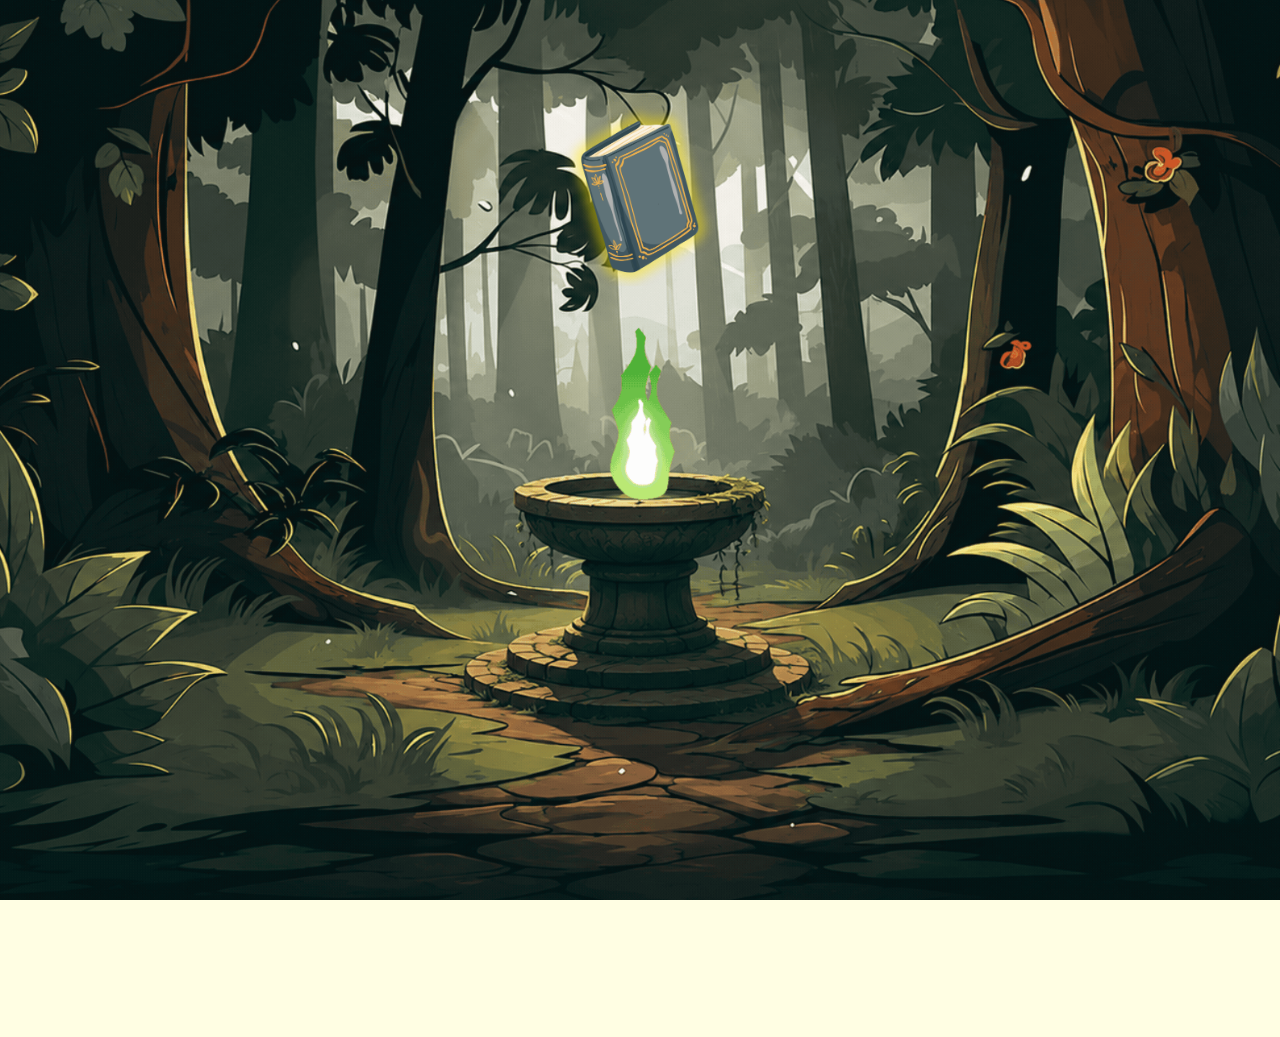
<file: index.html>
<!DOCTYPE HTML>
<html>
<head>
    <meta charset="utf-8">
    <meta name="viewport" content="width=device-width, initial-scale=1.0">
    <title>The Hollow Pages</title>
    <link rel="stylesheet" href="style.css">
    <link rel="icon" type="image/x-icon" href="assets/logo-icon.png">
</head>
<body>
    <img src="assets/landing-page.gif" class="background-image" alt="Background image">
    <main>
        <div class="glowing-book" id="glowing-book">
            <img src="assets/glowing-book.png" alt="book">
        </div>
        <div class="open-book" id="open-book">
            <div style="width: 100%; height: 100%; background-color: aliceblue; border-radius: 3px; border-left: solid 10px #cbcbcb; border-right: solid 10px #cbcbcb;">
                <table width="100%" height="100%" style="border-collapse: collapse;">
                    <tr>
                        <td>
                            Beneath the familiar rhythms of childhood stories lie forgotten warnings, hidden truths, and unsettling histories that many have overlooked as generations passed, inviting readers to <span>enter</span> deeper into meanings long buried beneath comforting words.
                        </td>
                        <td width="1%" bgcolor="#777" style="padding: 0;"></td>
                        <td>
                            Stories once told for comfort often carried messages shaped by fear, caution, and survival, and through <span>the Hollow Pages</span> these darker interpretations are preserved, examined, and uncovered to reveal the shadows concealed behind timeless tales.
                        </td>
                    </tr>
                </table>
            </div>
        </div>
        <div id="fade-overlay"></div>
        
        <!--
        <div class="get-started-container">
            <h1 id="title">The <span id="hollow">Hollow</span> Pages</h1>
            <p>Dive deep inside these <span id="innocent-text">innocent</span> tales...</p>
            <a class="get-started-button" href="home/index.html">Get Started</a>
            <div class="warning-container">
                <h2 style="font-family: 'Zalando Sans SemiExpanded', sans-serif; text-decoration: underline;">WARNING</h2>
                <p id="warning-text"><br> Some viewers might find the following content disturbing. <br> Viewer discretion is advised.</p>
            </div>
        </div>
    -->
    </main>
    <script src="script.js" type="text/javascript"></script>
</body>
</html>
</file>
<file: style.css>
@import url('https://fonts.googleapis.com/css2?family=Chango&family=Schoolbell&family=Zalando+Sans+SemiExpanded:ital,wght@0,200..900;1,200..900&display=swap');

body {
    background-color: #fffee3;
    font-family: 'Zalando Sans SemiExpanded', sans-serif;
    margin: 0;
}

.background-container {
    position: relative;
    height: 100vh;
    width: 100%;
    overflow: hidden;
    background-color: rgb(254, 255, 240);
}

.background-image {
    position: absolute;
    top: 0;
    left: 0;
    width: 100%;
    height: 100%;
    object-fit: cover;
    z-index: -1;
}

@keyframes floatAnimation {
    0% { transform: translateY(0px); }
    50% { transform: translateY(-20px); }
    100% { transform: translateY(0px); }
}

.glowing-book {
    position: absolute;
    width: 150px;
    height: auto;
    top: 22%;
    left: 50%;
    transform: translate(-50%, -50%);
}

.glowing-book img {
    width: 100%;
    height: 100%;
    animation: floatAnimation 2s ease-in-out infinite;
}

.glowing-book img:hover, .glowing-book img:focus {
    cursor: pointer;
}

.open-book {
    position: relative;
    z-index: 2;
    width: 80vw;
    height: 80vh;
    margin: 5vh auto;
    padding: 3rem;
    background-color: #0E2FA8;
    border-radius: 20px;
    box-shadow: 0 10px 30px rgba(0, 0, 0, 0.2);
    opacity: 0;
    pointer-events: none;
    transition: opacity 0.4s ease;
}

.open-book.active {
    opacity: 1;
    pointer-events: auto;
}

.open-book td {
    padding: 40px;
    font-size: clamp(2vh, 3.5vh, 4vh);
    color: black;
    line-height: 8vh;
}

.open-book td span {
    text-decoration: underline;
    text-decoration-color: transparent;
    transition: all 0.3s ease;
}

.open-book td span:hover {
    color: #ffa719;
    text-decoration-color: #ffa719;
}

.open-book td span.active {
    color: #ffa719;
    text-decoration-color: #ffa719;
}

#fade-overlay {
    position: absolute;
    top: 0;
    left: 0;
    width: 100%;
    height: 100%;
    object-fit: cover;
    z-index: 20;
    background-color: black;
    opacity: 0;
    pointer-events: none;
    transition: all 0.5s ease;
}

#fade-overlay.active {
    opacity: 1;
    pointer-events: auto;
}
</file>
